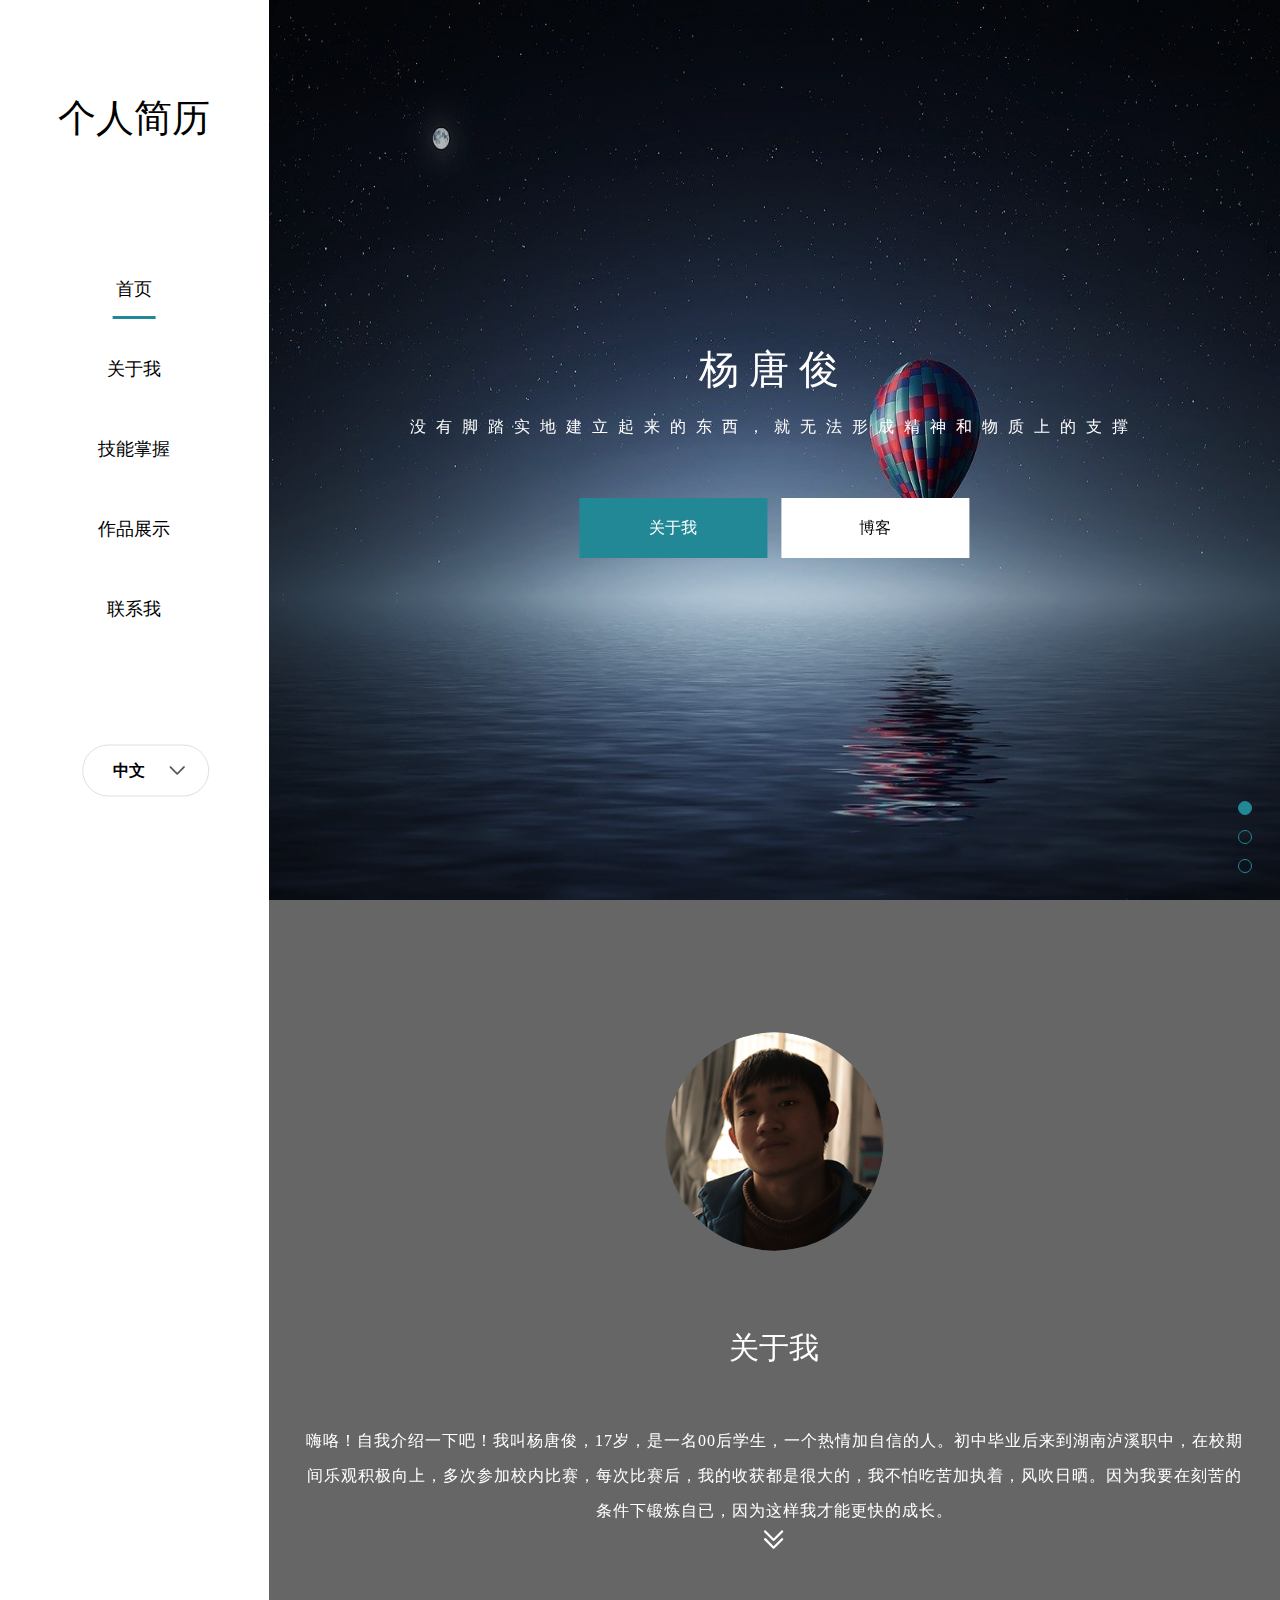
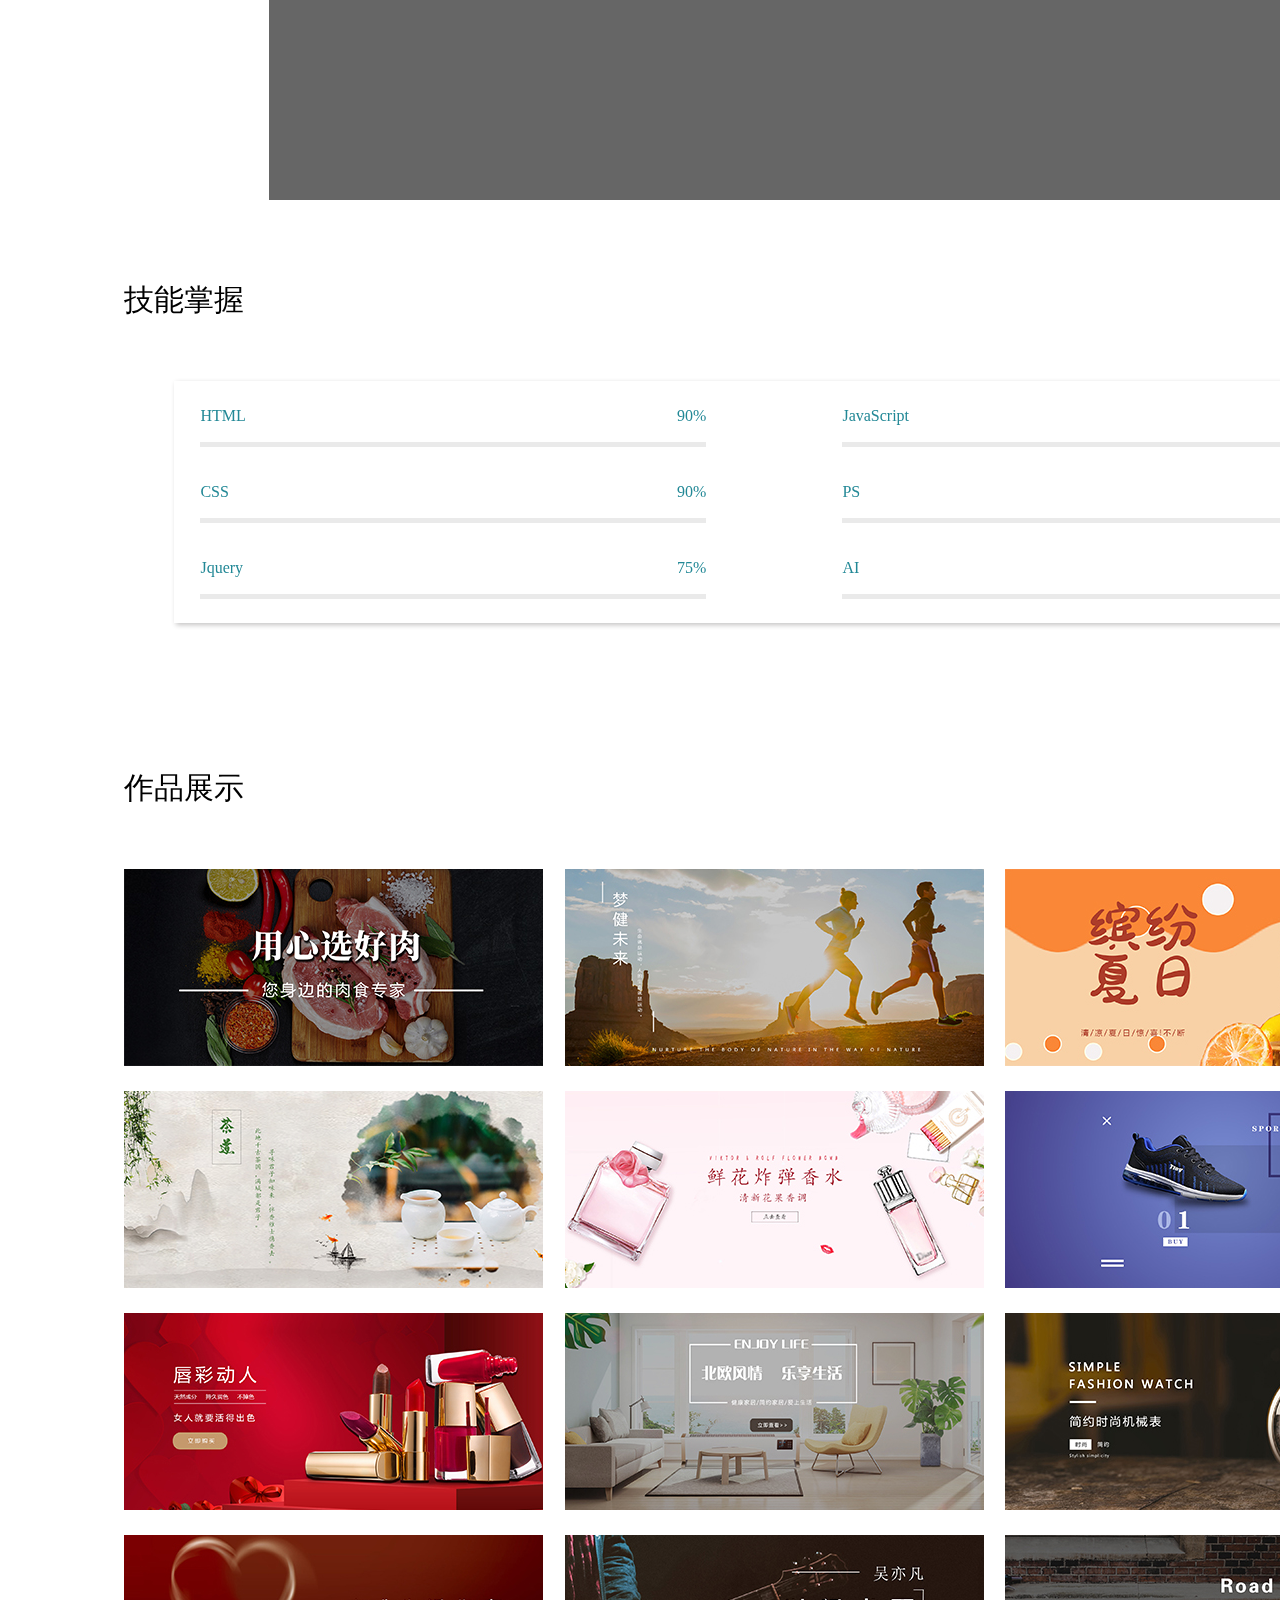
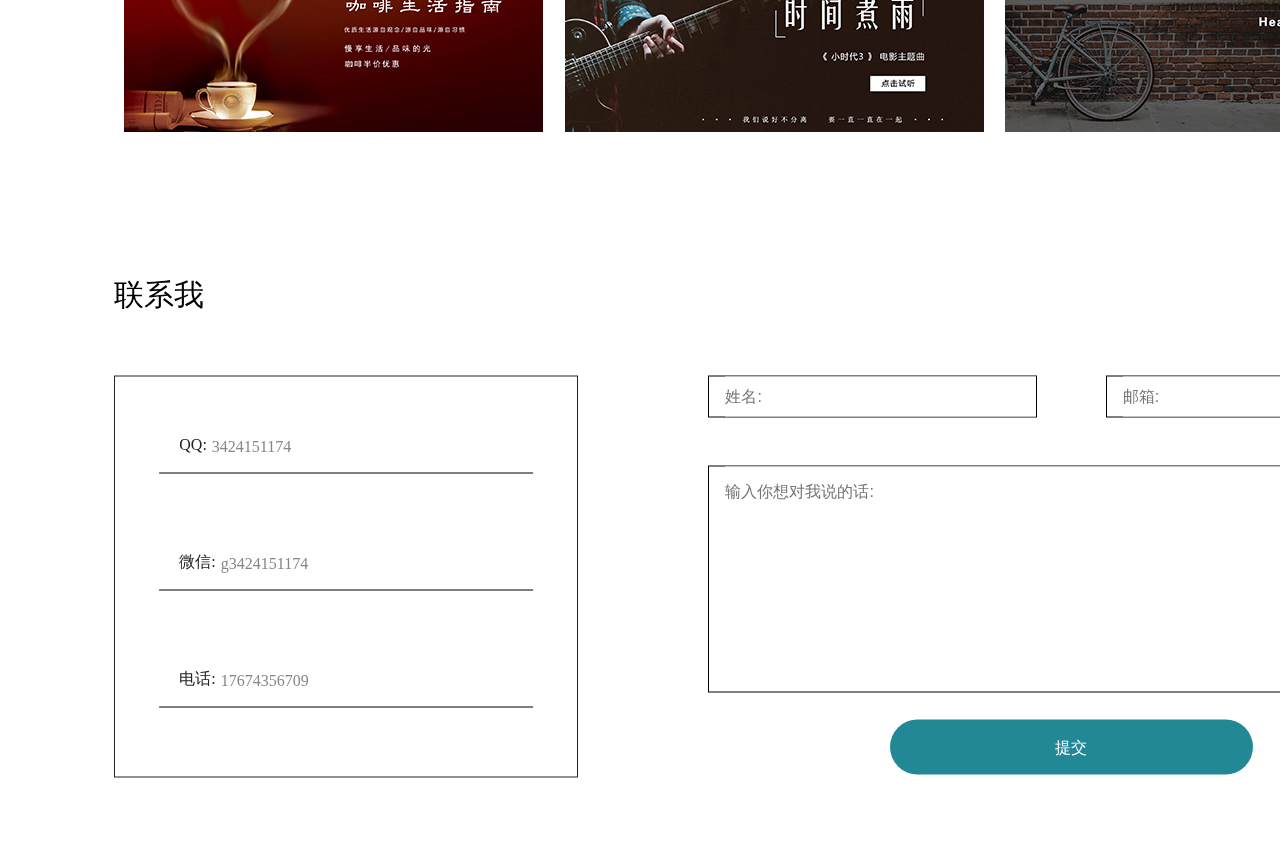
<file: index.html>
<!DOCTYPE html>
<html>
	<head>
		<meta charset="utf-8" />
		<meta name="viewport" content="width=device-width, initial-scale=1">
		<title>个人简历</title>
		<script src="js/jquery.js" type="text/javascript" charset="utf-8"></script>
		<link rel="stylesheet" type="text/css" href="css/index.css" />
		<link rel="stylesheet" type="text/css" href="font/iconfont.css" />
		<link rel="stylesheet" type="text/css" href="css/mobile.css" media="screen and (max-width:720px)" />
	</head>
	<body>
		<!-- 侧边导航 -->
		<div class="Side">
			<div class="side-warp">
				<h1>个人简历</h1>
				<ul>
					<li class="Home">首页<div class="xian"></div>
					</li>
					<li class="About">关于我<div class="xian"></div>
					</li>
					<li class="Skills">技能掌握<div class="xian"></div>
					</li>
					<li class="Works">作品展示<div class="xian"></div>
					</li>
					<li class="contact">联系我<div class="xian"></div>
					</li>
				</ul>
				<div class="Version">
					<div class="Chinese">
						<p>中文</p>
						<img src="img/xiala.png">
					</div>
					<div class="English">
						<div id="diyi" class="k"><a href="#">中文</a></div>
						<div id="dier" class="k"><a href="#">英文</a></div>
					</div>
				</div>
			</div>
		</div>
		<!-- 侧边导航结束 -->

		<!-- 内容 -->
		<div class="Content">
			<!-- banner -->
				<div class="banner">
					<ul class="nav-bar">
						<li class="nav-active"></li>
						<li></li>
						<li></li>
					</ul>
					<div class="imgs-warp">
						<img class="banner-active" src="img/banner1.jpg">
						<img src="img/banner2.png">
						<img src="img/banner1.jpg">
					</div>
					<div class="banner-Content">
						<h1>杨唐俊</h1>
						<p id="sj">没有脚踏实地建立起来的东西，就无法形成精神和物质上的支撑</p>
						<div class="Links">
							<div class="me"><a href="#">关于我</a></div>
							<div class="Blogs"><a href="#">博客</a></div>
						</div>
					</div>
				</div>
			<!-- banner结束 -->

			<!-- 关于我 -->
			<div class="main">
				<div class="main-warp">
					<div class="main-imgs"></div>
					<h1>关于我</h1>
					<p>嗨咯！自我介绍一下吧！我叫杨唐俊，17岁，是一名00后学生，一个热情加自信的人。初中毕业后来到湖南泸溪职中，在校期</p>
					<p>间乐观积极向上，多次参加校内比赛，每次比赛后，我的收获都是很大的，我不怕吃苦加执着，风吹日晒。因为我要在刻苦的</p>
					<p>条件下锻炼自已，因为这样我才能更快的成长。</p>
					<span class="iconfont icon-xiala" id="Pull"></span>
				</div>
			</div>
			<!-- 关于我结束 -->


			<!-- 技能掌握 -->
			<div class="main2">
				<div class="main2-warp">
					<div class="main2-top">
						<h1>技能掌握</h1>
					</div>
					<div class="main2-bottom">
						<div class="bottom2-conten" id="diyi">
							<ul>
								<h1>HTML</h1>
								<p>90%</p>
								<li class="jdt-warp">
									<div class="jdt"></div>
								</li>
							</ul>
							<ul>
								<h1>CSS</h1>
								<p>90%</p>
								<li class="jdt-warp">
									<div class="jdt"></div>
								</li>
							</ul>
							<ul>
								<h1>Jquery</h1>
								<p>75%</p>
								<li class="jdt-warp">
									<div class="jdt"></div>
								</li>
							</ul>
						</div>
						<div class="bottom2-conten" id="dier">
							<ul>
								<h1>JavaScript</h1>
								<p>70%</p>
								<li class="jdt-warp">
									<div class="jdt"></div>
								</li>
							</ul>
							<ul>
								<h1>PS</h1>
								<p>90%</p>
								<li class="jdt-warp">
									<div class="jdt"></div>
								</li>
							</ul>
							<ul>
								<h1>AI</h1>
								<p>80%</p>
								<li class="jdt-warp">
									<div class="jdt"></div>
								</li>
							</ul>
						</div>
					</div>
				</div>
			</div>
			<!-- 技能掌握结束 -->


			<!-- 作品展示 -->
			<div class="main3">
				<div class="main3-warp">
					<div class="main3-top">
						<h1>作品展示</h1>
					</div>
					<div class="main3-bottom">
						<div class="bottom1">
							<div class="imgs"><img src="img/1.jpg"></div>
							<div class="imgs"><img src="img/2.jpg"></div>
							<div class="imgs"><img src="img/3.jpg"></div>
						</div>
						<div class="bottom1">
							<div class="imgs"><img src="img/4.jpg"></div>
							<div class="imgs"><img src="img/5.jpg"></div>
							<div class="imgs"><img src="img/6.jpg"></div>
						</div>
						<div class="bottom1">
							<div class="imgs"><img src="img/7.jpg"></div>
							<div class="imgs"><img src="img/8.jpg"></div>
							<div class="imgs"><img src="img/9.jpg"></div>
						</div>
						<div class="bottom1">
							<div class="imgs"><img src="img/10.jpg"></div>
							<div class="imgs"><img src="img/11.jpg"></div>
							<div class="imgs"><img src="img/12.jpg"></div>
						</div>
					</div>
				</div>
			</div>
			<!-- 作品展示结束 -->


			<!-- 联系我 -->
			<div class="footer">
				<div class="footer-warp">
					<div class="footer-top">
						<h1>联系我</h1>
					</div>
					<div class="footer-bottom">
						<div class="footer-left">
							<div class="left-warp">
								<li>
									<h1>QQ:</h1>
									<p>3424151174</p>
								</li>
								<li>
									<h1>微信:</h1>
									<p>g3424151174</p>
								</li>
								<li>
									<h1>电话:</h1>
									<p>17674356709</p>
								</li>
							</div>
						</div>
						<div class="footer-right">
							<form action="">
								<div class="Name">
									<input type="" name="" id="" value="" placeholder="姓名:" />
								</div>
								<div class="Mailboxes">
									<input type="" name="" id="" value="" placeholder="邮箱:" />
								</div>
							</form>
							<div class="ly">
								<input type="" name="" id="" value="" placeholder="输入你想对我说的话:" />
							</div>
							<div class="Submit">提交</div>
						</div>
					</div>
				</div>
			</div>
			<!-- 联系我结束 -->
		</div>
		<!-- 内容结束 -->
	</body>
	<script type="text/javascript">
		//1.定义一个默认计数,用来代表他的默认索引
		var count = 0;
		//定义一个图片轮播的函数
		function imgChange() {
			//2.定时器每运行一次,让计数器+1
			// 让计时器归为-1
			if (count >= 2) {
				count = -1;
			}
			count = count + 1;
			console.log(count);
			//3.添加样式之前,要先祛除所有样式
			$(".nav-bar>li").removeClass("nav-active");
			//4.通过自定义的默认索引,为li添加激活样式
			$(".nav-bar>li").eq(count).addClass("nav-active");
			//6.为图片添加激活样式的时候,也要先移除所有的样式
			$(".imgs-warp>img").removeClass("banner-active");
			//7.为图片添加激活样式
			$(".imgs-warp>img").eq(count).addClass("banner-active");
			// 5.当计时器等于4 的时候,也就是这个索引到达导航最大索引的时候
		}
		// 如果需要TAB选项卡随着时间来进行切换,就需要开启一个定时器
		// 让此项功能按一定时间进行运作
		var timer = setInterval(imgChange, 5000);
		//1选中所有导航的li,为其绑定鼠标事件
		$(".nav-bar>li").click(function() {
			clearInterval(timer);
			//3.再添加样式之前,需要先移除所有的默认样式.
			$(".nav-bar>li").removeClass("nav-active");
			//2.为当前触发事件的元素添加激活样式;
			//this 关键字就是在事件当中代表了了触发事件的元素.
			$(this).addClass("nav-active");
			//4.获取触发事件元素的当前索引
			var $index = $(this).index();
			// 让计数器跟鼠标移入的导航索引一致
			// 那么当鼠标移开的时候,他就能够继续计数
			// 不出现图片的跳动
			count = $index;
			//6.添加图片样式之前,要先删除其他默认样式.
			$(".imgs-warp>img").removeClass("banner-active");
			//5.利用获取到的当前索引进行筛选图片,为筛选出来的图片添加激活样式.
			$(".imgs-warp>img").eq($index).addClass("banner-active");
		});
		$(".nav-bar>li").click(function() {
			timer = setInterval(imgChange, 5000);
		})

		$.ajax({
			// 2.传入几个参数
			// --type  请求的方式
			// --url   请求的接口地址
			// --success  成功以后进行什么操作
			type: "GET",
			url: "https://api.uixsj.cn/hitokoto/get",
			success: function(data) {
				// 3.写入数据到box
				$("#sj").html(data)
			}
		});

		$(".side-warp .Version .English #diyi").click(function() {
			$(".side-warp .Version .English #diyi").css("background-color", "#228896");
			$(".side-warp .Version .English #diyi a").css("color", "#fff");
			$(".side-warp .Version .English #dier").css("background", "none");
			$(".side-warp .Version .English #dier a").css("color", "#000");
		})
		$(".side-warp .Version .English #dier").click(function() {
			$(".side-warp .Version .English #dier").css("background-color", "#228896");
			$(".side-warp .Version .English #dier a").css("color", "#fff");
			$(".side-warp .Version .English #diyi").css("background", "none");
			$(".side-warp .Version .English #diyi a").css("color", "#000");
		})

		let a = true;
		$(".side-warp .Version .Chinese").click(function() {
			if (a) {
				$(".side-warp .Version .English").css({
					opacity: "1",
					marginTop: "0",
				});
				a = false;
			} else {
				$(".side-warp .Version .English").css({
					opacity: "0",
					marginTop: "10px",
				});
				a = true;
			}
		})

		// offset
		$(".Home").click(function() {
			var top = $(".banner").offset();
			var scr = $("body,html").scrollTop();
			// 获取高度 以700毫秒秒的速度实现效果
			$("body,html").animate({
				scrollTop: top.top
			}, 1000)
		})

		$(".About").click(function() {
			var top = $(".main").offset();
			var scr = $("body,html").scrollTop();
			// 获取高度 以700毫秒秒的速度实现效果
			$("body,html").animate({
				scrollTop: top.top
			}, 1000)
		})

		$("#Pull").click(function() {
			var top = $(".main2").offset();
			var scr = $("body,html").scrollTop();
			// 获取高度 以700毫秒秒的速度实现效果
			$("body,html").animate({
				scrollTop: top.top
			}, 1000)
		})

		$(".Skills").click(function() {
			var top = $(".main2").offset();
			var scr = $("body,html").scrollTop();
			// 获取高度 以700毫秒秒的速度实现效果
			$("body,html").animate({
				scrollTop: top.top
			}, 1000)
		})

		$(".Works").click(function() {
			var top = $(".main3").offset();
			var scr = $("body,html").scrollTop();
			// 获取高度 以700毫秒秒的速度实现效果
			$("body,html").animate({
				scrollTop: top.top
			}, 1000)
		})
		$(".contact").click(function() {
			var top = $(".footer").offset();
			var scr = $("body,html").scrollTop();
			// 获取高度 以700毫秒秒的速度实现效果
			$("body,html").animate({
				scrollTop: top.top
			}, 1000)
		})



		$(".me a").click(function() {
			var top = $(".main").offset();
			var scr = $("body,html").scrollTop();
			// 获取高度 以700毫秒秒的速度实现效果
			$("body,html").animate({
				scrollTop: top.top
			}, 1000)
		})
		// offset结束

		// 滚动条事件

		$(window).scroll(function() {
			var $scr = $(window).scrollTop();
			console.log($scr);
			if ($scr >= 884) {
				$(".About .xian").css("width", "60%");
				$(".Home .xian").css("width", "0%");
			} else {
				$(".About .xian").css("width", "0%");
				$(".Home .xian").css("width", "60%");
			}
		})
		$(window).scroll(function() {
			var $scr = $(window).scrollTop();
			console.log($scr);
			if ($scr >= 1768) {
				$(".Skills .xian").css("width", "60%");
				$(".About .xian").css("width", "0%");
			} else {
				// $(".About .xian").css("width","60%");
				$(".Skills .xian").css("width", "0%");
			}
		})
		$(window).scroll(function() {
			var $scr = $(window).scrollTop();
			console.log($scr);
			if ($scr >= 2301) {
				$(".Works .xian").css("width", "60%");
				$(".Skills .xian").css("width", "0%");
			} else {
				// $(".About .xian").css("width","60%");
				$(".Works .xian").css("width", "0%");
			}
		})
		$(window).scroll(function() {
			var $scr = $(window).scrollTop();
			console.log($scr);
			if ($scr >= 3134) {
				$(".contact .xian").css("width", "60%");
				$(".Works .xian").css("width", "0%");
			} else {
				// $(".About .xian").css("width","60%");
				$(".contact .xian").css("width", "0%");
			}
		})

		$(window).scroll(function() {
			var $scr = $(window).scrollTop();
			console.log($scr);
			var a = true;
			if ($scr >= 1732) {
				$("#diyi ul:nth-child(1) .jdt-warp .jdt").css("width", "90%");
				$("#diyi ul:nth-child(2) .jdt-warp .jdt").css("width", "90%");
				$("#diyi ul:nth-child(3) .jdt-warp .jdt").css("width", "75%");
				$("#dier ul:nth-child(1) .jdt-warp .jdt").css("width", "70%");
				$("#dier ul:nth-child(2) .jdt-warp .jdt").css("width", "90%");
				$("#dier ul:nth-child(3) .jdt-warp .jdt").css("width", "80%");
				a = false;
			} else {
				$("#diyi ul:nth-child(1) .jdt-warp .jdt").css("width", "0");
				$("#diyi ul:nth-child(2) .jdt-warp .jdt").css("width", "0");
				$("#diyi ul:nth-child(3) .jdt-warp .jdt").css("width", "0");
				$("#dier ul:nth-child(1) .jdt-warp .jdt").css("width", "0");
				$("#dier ul:nth-child(2) .jdt-warp .jdt").css("width", "0");
				$("#dier ul:nth-child(3) .jdt-warp .jdt").css("width", "0");
				a = true;
			}
		})
		// 滚动条事件

		// css3循环
		$(function() {
			$("#Pull").toggleClass("active");
		})
		// css3循环结束

		$(".Submit").click(function() {
			alert("提交成功!感谢您的支持");
		})
		$(".side-warp .Version .English .k").click(function() {
			alert("抱歉！您的手机目前不支持英文！");
		})
	</script>
</html>
</file>
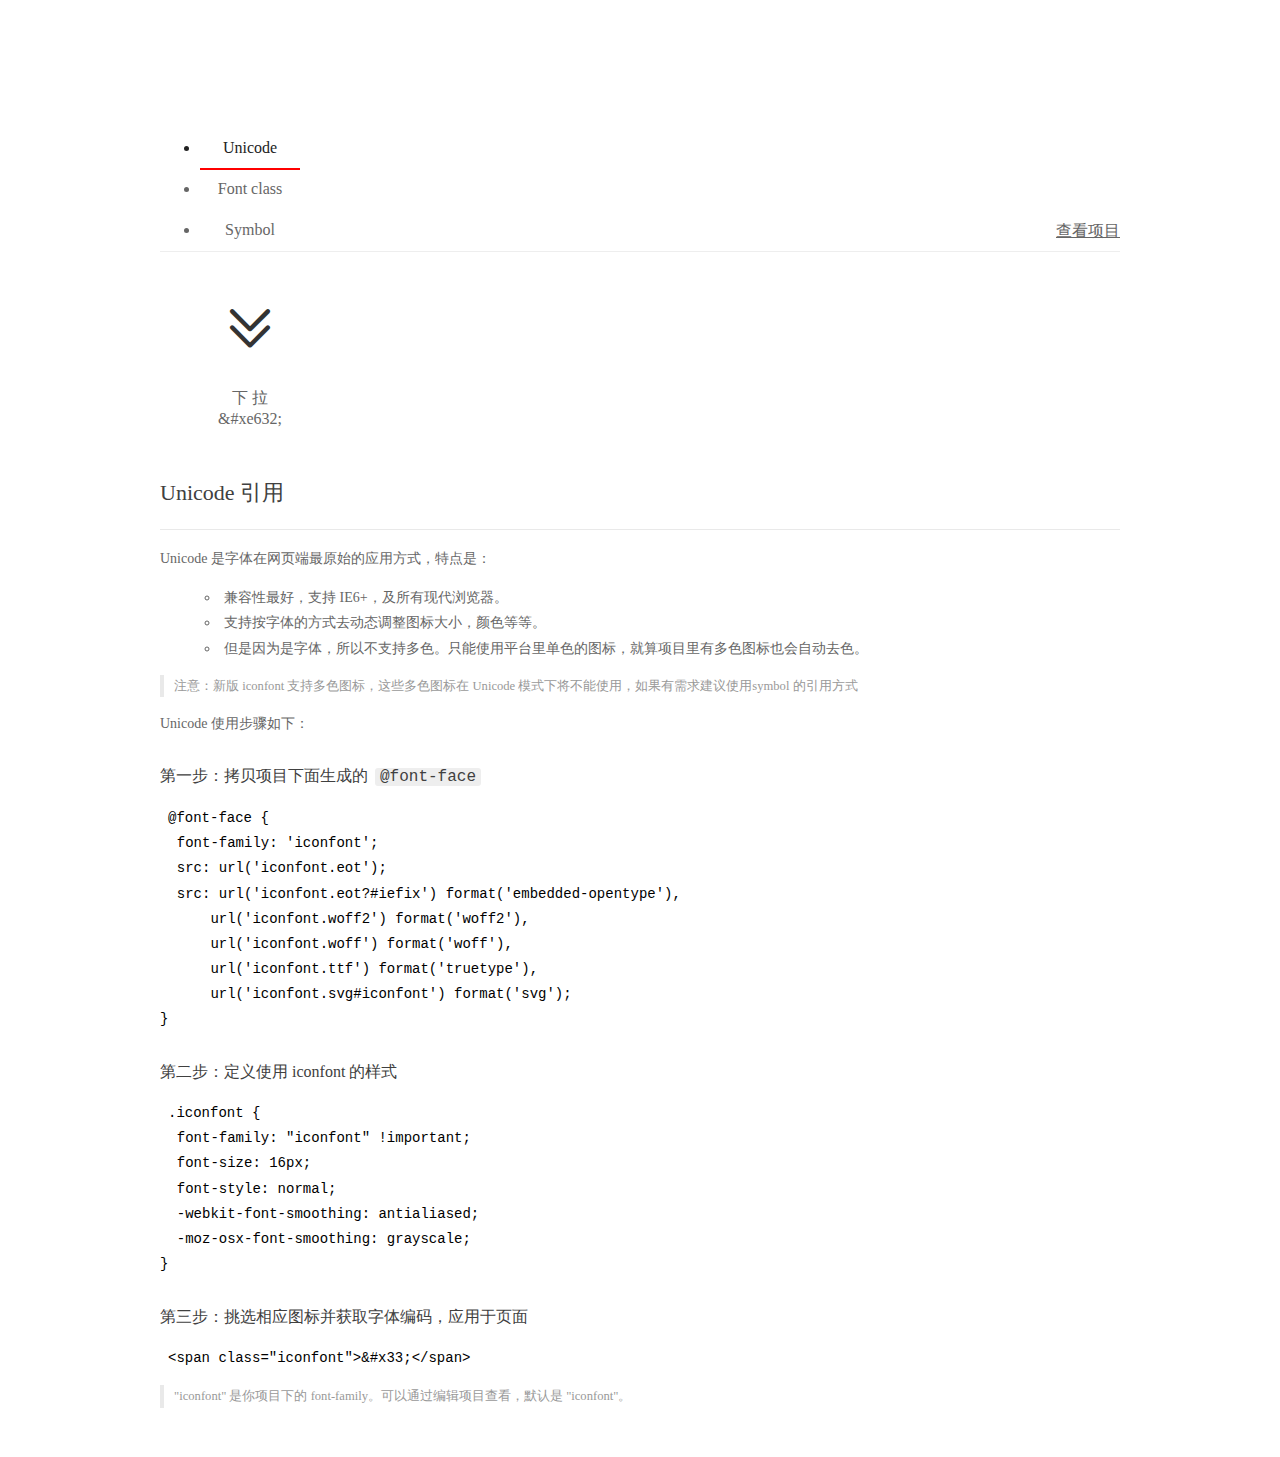
<file: font/demo_index.html>
<!DOCTYPE html>
<html>
<head>
  <meta charset="utf-8"/>
  <title>IconFont Demo</title>
  <link rel="shortcut icon" href="https://img.alicdn.com/tps/i4/TB1_oz6GVXXXXaFXpXXJDFnIXXX-64-64.ico" type="image/x-icon"/>
  <link rel="stylesheet" href="https://g.alicdn.com/thx/cube/1.3.2/cube.min.css">
  <link rel="stylesheet" href="demo.css">
  <link rel="stylesheet" href="iconfont.css">
  <script src="iconfont.js"></script>
  <!-- jQuery -->
  <script src="https://a1.alicdn.com/oss/uploads/2018/12/26/7bfddb60-08e8-11e9-9b04-53e73bb6408b.js"></script>
  <!-- 代码高亮 -->
  <script src="https://a1.alicdn.com/oss/uploads/2018/12/26/a3f714d0-08e6-11e9-8a15-ebf944d7534c.js"></script>
</head>
<body>
  <div class="main">
    <h1 class="logo"><a href="https://www.iconfont.cn/" title="iconfont 首页" target="_blank">&#xe86b;</a></h1>
    <div class="nav-tabs">
      <ul id="tabs" class="dib-box">
        <li class="dib active"><span>Unicode</span></li>
        <li class="dib"><span>Font class</span></li>
        <li class="dib"><span>Symbol</span></li>
      </ul>
      
      <a href="https://www.iconfont.cn/manage/index?manage_type=myprojects&projectId=2272433" target="_blank" class="nav-more">查看项目</a>
      
    </div>
    <div class="tab-container">
      <div class="content unicode" style="display: block;">
          <ul class="icon_lists dib-box">
          
            <li class="dib">
              <span class="icon iconfont">&#xe632;</span>
                <div class="name">下  拉</div>
                <div class="code-name">&amp;#xe632;</div>
              </li>
          
          </ul>
          <div class="article markdown">
          <h2 id="unicode-">Unicode 引用</h2>
          <hr>

          <p>Unicode 是字体在网页端最原始的应用方式，特点是：</p>
          <ul>
            <li>兼容性最好，支持 IE6+，及所有现代浏览器。</li>
            <li>支持按字体的方式去动态调整图标大小，颜色等等。</li>
            <li>但是因为是字体，所以不支持多色。只能使用平台里单色的图标，就算项目里有多色图标也会自动去色。</li>
          </ul>
          <blockquote>
            <p>注意：新版 iconfont 支持多色图标，这些多色图标在 Unicode 模式下将不能使用，如果有需求建议使用symbol 的引用方式</p>
          </blockquote>
          <p>Unicode 使用步骤如下：</p>
          <h3 id="-font-face">第一步：拷贝项目下面生成的 <code>@font-face</code></h3>
<pre><code class="language-css"
>@font-face {
  font-family: 'iconfont';
  src: url('iconfont.eot');
  src: url('iconfont.eot?#iefix') format('embedded-opentype'),
      url('iconfont.woff2') format('woff2'),
      url('iconfont.woff') format('woff'),
      url('iconfont.ttf') format('truetype'),
      url('iconfont.svg#iconfont') format('svg');
}
</code></pre>
          <h3 id="-iconfont-">第二步：定义使用 iconfont 的样式</h3>
<pre><code class="language-css"
>.iconfont {
  font-family: "iconfont" !important;
  font-size: 16px;
  font-style: normal;
  -webkit-font-smoothing: antialiased;
  -moz-osx-font-smoothing: grayscale;
}
</code></pre>
          <h3 id="-">第三步：挑选相应图标并获取字体编码，应用于页面</h3>
<pre>
<code class="language-html"
>&lt;span class="iconfont"&gt;&amp;#x33;&lt;/span&gt;
</code></pre>
          <blockquote>
            <p>"iconfont" 是你项目下的 font-family。可以通过编辑项目查看，默认是 "iconfont"。</p>
          </blockquote>
          </div>
      </div>
      <div class="content font-class">
        <ul class="icon_lists dib-box">
          
          <li class="dib">
            <span class="icon iconfont icon-xiala"></span>
            <div class="name">
              下  拉
            </div>
            <div class="code-name">.icon-xiala
            </div>
          </li>
          
        </ul>
        <div class="article markdown">
        <h2 id="font-class-">font-class 引用</h2>
        <hr>

        <p>font-class 是 Unicode 使用方式的一种变种，主要是解决 Unicode 书写不直观，语意不明确的问题。</p>
        <p>与 Unicode 使用方式相比，具有如下特点：</p>
        <ul>
          <li>兼容性良好，支持 IE8+，及所有现代浏览器。</li>
          <li>相比于 Unicode 语意明确，书写更直观。可以很容易分辨这个 icon 是什么。</li>
          <li>因为使用 class 来定义图标，所以当要替换图标时，只需要修改 class 里面的 Unicode 引用。</li>
          <li>不过因为本质上还是使用的字体，所以多色图标还是不支持的。</li>
        </ul>
        <p>使用步骤如下：</p>
        <h3 id="-fontclass-">第一步：引入项目下面生成的 fontclass 代码：</h3>
<pre><code class="language-html">&lt;link rel="stylesheet" href="./iconfont.css"&gt;
</code></pre>
        <h3 id="-">第二步：挑选相应图标并获取类名，应用于页面：</h3>
<pre><code class="language-html">&lt;span class="iconfont icon-xxx"&gt;&lt;/span&gt;
</code></pre>
        <blockquote>
          <p>"
            iconfont" 是你项目下的 font-family。可以通过编辑项目查看，默认是 "iconfont"。</p>
        </blockquote>
      </div>
      </div>
      <div class="content symbol">
          <ul class="icon_lists dib-box">
          
            <li class="dib">
                <svg class="icon svg-icon" aria-hidden="true">
                  <use xlink:href="#icon-xiala"></use>
                </svg>
                <div class="name">下  拉</div>
                <div class="code-name">#icon-xiala</div>
            </li>
          
          </ul>
          <div class="article markdown">
          <h2 id="symbol-">Symbol 引用</h2>
          <hr>

          <p>这是一种全新的使用方式，应该说这才是未来的主流，也是平台目前推荐的用法。相关介绍可以参考这篇<a href="">文章</a>
            这种用法其实是做了一个 SVG 的集合，与另外两种相比具有如下特点：</p>
          <ul>
            <li>支持多色图标了，不再受单色限制。</li>
            <li>通过一些技巧，支持像字体那样，通过 <code>font-size</code>, <code>color</code> 来调整样式。</li>
            <li>兼容性较差，支持 IE9+，及现代浏览器。</li>
            <li>浏览器渲染 SVG 的性能一般，还不如 png。</li>
          </ul>
          <p>使用步骤如下：</p>
          <h3 id="-symbol-">第一步：引入项目下面生成的 symbol 代码：</h3>
<pre><code class="language-html">&lt;script src="./iconfont.js"&gt;&lt;/script&gt;
</code></pre>
          <h3 id="-css-">第二步：加入通用 CSS 代码（引入一次就行）：</h3>
<pre><code class="language-html">&lt;style&gt;
.icon {
  width: 1em;
  height: 1em;
  vertical-align: -0.15em;
  fill: currentColor;
  overflow: hidden;
}
&lt;/style&gt;
</code></pre>
          <h3 id="-">第三步：挑选相应图标并获取类名，应用于页面：</h3>
<pre><code class="language-html">&lt;svg class="icon" aria-hidden="true"&gt;
  &lt;use xlink:href="#icon-xxx"&gt;&lt;/use&gt;
&lt;/svg&gt;
</code></pre>
          </div>
      </div>

    </div>
  </div>
  <script>
  $(document).ready(function () {
      $('.tab-container .content:first').show()

      $('#tabs li').click(function (e) {
        var tabContent = $('.tab-container .content')
        var index = $(this).index()

        if ($(this).hasClass('active')) {
          return
        } else {
          $('#tabs li').removeClass('active')
          $(this).addClass('active')

          tabContent.hide().eq(index).fadeIn()
        }
      })
    })
  </script>
</body>
</html>
</file>
<file: css/index.css>
* {
	padding: 0;
	margin: 0;
	list-style: none;
	text-decoration: none;
}

/* 侧边导航 */
.Side {
	width: 21%;
	height: 100vh;
	background-color: #ffffff;
	float: left;
	position: fixed;
	overflow-y: scroll;
}

.side-warp {
	position: relative;
	top: 50%;
	left: 50%;
	transform: translate(-50%, -50%);
	width: 75%;
	height: 715px;
	text-align: center;
}

.side-warp h1 {
	color: #000;
	font-size: 38px;
	font-weight: normal;
	text-transform: uppercase;
}

.side-warp ul {
	width: 72px;
	margin: auto;
	margin-top: 105px;
}

.side-warp ul li {
	color: #000;
	font-size: 18px;
	text-align: center;
	line-height: 80px;
	cursor: pointer;
	position: relative;
}

.side-warp ul li .xian {
	width: 0%;
	height: 3px;
	background-color: #228896;
	position: absolute;
	bottom: 10%;
	left: 50%;
	transform: translate(-50%, -50%);
	transition: 0.4s;
}

.side-warp ul .Home .xian {
	width: 60%;
}

.Side .side-warp ul li:hover .xian {
	width: 60%;
}

.side-warp .Version {
	width: 104px;
	height: 42px;
	position: absolute;
	left: 50%;
	bottom: 0;
	transform: translate(-50%, -50%);
}

.side-warp .Version .Chinese {
	width: 125px;
	height: 50px;
	border: 1px solid #dfdfdf;
	border-radius: 40px;
	cursor: pointer;
	transition: 0.3s;
}

.side-warp .Version .Chinese:hover {
	border: 1px solid #000;
}

.side-warp .Version .Chinese p {
	line-height: 50px;
	float: left;
	padding-left: 30px;
	font-weight: 600;
}

.side-warp .Version .Chinese img {
	width: 16px;
	height: 16px;
	margin-top: 17px;
}

.side-warp .Version .English {
	width: 125px;
	height: 60px;
	border: 1px solid #228896;
	opacity: 0;
	transition: 0.3s;
	margin-top: 10px;
}

.side-warp .Version .English .k {
	width: 125px;
	height: 30px;
}

.side-warp .Version .English #diyi {
	background-color: #228896;
}

.side-warp .Version .English .k a {
	color: #fff;
	line-height: 30px;
	display: block;
}

.side-warp .Version .English #dier a {
	color: #000;
	line-height: 30px;
	display: block;
}

/* 侧边导航结束 */


/* 内容 */
.Content {
	width: 79%;
	height: auto;
	/* background-color: #707070; */
	float: right;
}

/* banner */
.banner {
	width: 100%;
	height: 100vh;
	position: relative;
}

.banner::after {
	content: "";
	position: absolute;
	top: 0;
	left: 0;
	width: 100%;
	height: 100vh;
	background-image: radial-gradient(rgba(0, 0, 0, 0) 0%, rgba(0, 0, 0, 0.3) 100%), radial-gradient(rgba(0, 0, 0, 0) 33%, rgba(0, 0, 0, 0.3) 166%);
	z-index: 0;
}

.nav-bar {
	width: 12px;
	position: absolute;
	bottom: 3%;
	right: 3%;
	z-index: 2;
}

.nav-bar li {
	width: 12px;
	height: 12px;
	transition: 0.6s;
	border: 1px solid #228896;
	border-radius: 50%;
	margin-top: 15px;
	cursor: pointer;
}

.imgs-warp {
	width: 100%;
	height: 100%;
	position: relative;
}

.imgs-warp img {
	width: 100%;
	height: 100vh;
	opacity: 0;
	transition: 0.6s;
}

.imgs-warp img:nth-child(1) {
	position: relative;
}

.imgs-warp img:nth-child(2) {
	position: absolute;
	top: 0;
	left: 0;
}

.imgs-warp img:nth-child(3) {
	position: absolute;
	top: 0;
	left: 0;
}

.imgs-warp .banner-active {
	opacity: 1;
}

.nav-bar .nav-active {
	background: #228896;
	border: 1px solid #228896;
}

.banner-Content {
	width: 100%;
	position: absolute;
	top: 50%;
	left: 50%;
	transform: translate(-50%, -50%);
	text-align: center;
	z-index: 2;
}

.banner-Content h1 {
	color: #fff;
	font-size: 40px;
	font-weight: normal;
	letter-spacing: 10px;
}

.banner-Content p {
	margin: 20px 0;
	font-size: 16px;
	color: #fff;
	letter-spacing: 10px;
}

.banner-Content .Links {
	width: 390px;
	height: 60px;
	margin: auto;
	margin-top: 60px;
	display: flex;
	justify-content: space-between;
}

.banner-Content .Links .me {
	width: 188px;
	height: 60px;
	background-color: #228896;
	text-align: center;
	position: relative;
	transition: 0.6s;
}
.banner-Content .Links .me::after{
	content: "";
	width: 0%;
	height: 100%;
	position: absolute;
	top: 0;
	left: 0;
	background: #FFFFFF;
	transition: 0.6s;
	z-index: 0;
}
.banner-Content .Links .me:hover::after{
	width: 100%;
}
.banner-Content .Links .me:hover a{
	color: #000;
}
.banner-Content .Links .me:hover{
	background: none;
}
.banner-Content .Links .me a {
	color: #fff;
	font-size: 16px;
	line-height: 60px;
	display: block;
	position: relative;
	z-index: 1;
	transition: 1s;
}

.banner-Content .Links .Blogs {
	width: 188px;
	height: 60px;
	background-color: #fff;
	text-align: center;
	transition: 0.6s;
	position: relative;
	overflow: hidden;
}
.banner-Content .Links .Blogs::after{
	content: "";
	width: 100%;
	height: 100%;
	position: absolute;
	top: 100%;
	right: 0;
	background: #228896;
	transition: 0.6s;
	z-index: 0;
}
.banner-Content .Links .Blogs:hover{
	background: none;
}
.banner-Content .Links .Blogs:hover::after{
	width: 100%;
	top: 0;
}
.banner-Content .Links .Blogs:hover a{
	color: #fff;
}
.banner-Content .Links .Blogs a {
	color: #000;
	font-size: 16px;
	line-height: 60px;
	display: block;
	position: relative;
	z-index: 1;
}

/* banner结束 */


/* 关于我 */
.main {
	width: 100%;
	height: 100vh;
	background: url(../img/main-bj.jpg)no-repeat;
	background-attachment: fixed;
	background-size: cover;
	position: relative;
}

.main::after {
	content: "";
	position: absolute;
	top: 0;
	left: 0;
	width: 100%;
	height: 100%;
	background: rgba(0, 0, 0, .6);
}

.main-warp {
	width: 1300px;
	height: 900px;
	text-align: center;
	position: relative;
	top: 50%;
	left: 50%;
	transform: translate(-50%,-50%);
	z-index: 1;
	overflow: hidden;
}

.main-warp .main-imgs {
	width: 273px;
	height: 273px;
	border-radius: 50%;
	margin: auto;
	margin-top: 105px;
	background: url(../img/tx.png);
	transform: scale(0.8);
	/* background-color: red; */
}

.main-warp h1 {
	font-size: 30px;
	color: #ffffff;
	font-weight: normal;
	margin-top: 50px;
	margin-bottom: 54px;
}

.main-warp p {
	font-size: 16px;
	color: #ffffff;
	line-height: 35px;
	letter-spacing: 1px;
}

.main-warp .main-Works {
	width: 167px;
	height: 45px;
	background: #378C3F;
	margin: auto;
	margin-top: 65px;
	font-size: 16px;
	text-align: center;
	line-height: 45px;
	color: #FFFFFF;
	cursor: pointer;
}
.main-warp #Pull{
	font-size: 20px;
	margin: auto;
	position: relative;
	z-index: 1;
	cursor: pointer;
	transition: 0.6s;
	color: #FFFFFF;
}
.main-warp #Pull:hover{
	color: #228896;
}
.active {
	animation: mycolor 2s linear infinite;
}
@keyframes mycolor {
	0% {
		top:110px;
	}
	25% {
		top: 125px;
	}
	50% {
		top: 140px;
	}
	75% {
		top: 125px;
	}
	100% {
		top: 110px;
	}
}
/* 关于我结束 */


/* 技能掌握 */
.main2{
	width: 100%;
	height: 500px;
}
.main2-warp{
	width: 1300px;
	height: 340px;
	position: relative;
	top: 50%;
	left: 50%;
	transform: translate(-50%,-50%);
}
.main2-warp .main2-top h1{
	color: #000;
	font-size: 30px;
	font-weight: normal;
	margin-bottom: 40px;
}
.main2-bottom {
	width: 1200px;
	height: 242px;
	margin: 60px auto auto;
	overflow: hidden;
	display: flex;
	justify-content: space-between;
	background-color: #fff;
	box-shadow: 2px 2px 5px #c4c3c3;
}

.main2-bottom .bottom2-conten {
	width: 506px;
	margin-top: 26px;
	margin-left: 26px;
	margin-right: 26px;
}

.main2-bottom .bottom2-conten ul {
	width: 100%;
	height: 35px;
	margin-bottom: 41px;
}

.main2-bottom .bottom2-conten ul h1 {
	color: #228896;
	font-size: 16px;
	float: left;
	font-weight: normal;
}

.main2-bottom .bottom2-conten ul p {
	color: #228896;
	font-size: 16px;
	float: right;
}

.main2-bottom .bottom2-conten ul .jdt-warp {
	width: 100%;
	height: 5px;
	background-color: #eaeaea;
	position: relative;
	top: 35px;
}

.main2-bottom .bottom2-conten ul .jdt-warp .jdt {
	width: 0;
	height: 5px;
	background-color: #228896;
	position: absolute;
	transition: 2s;
}

/* 技能掌握结束 */


/* 作品展示 */
.main3{
	width: 100%;
	height: 1100px;
}
.main3-warp{
	width: 1300px;
	height: auto;
	position: relative;
	top: 50%;
	left: 50%;
	transform: translate(-50%,-50%);
}
.main3-warp .main3-top h1 {
    color: #000;
    font-size: 30px;
    font-weight: normal;
    margin-bottom: 60px;
}
.main3-warp .main3-bottom{
	width: 1300px;
	height: auto;
}
.main3-warp .main3-bottom .bottom1{
	width: 100%;
	height: 197px;
	display: flex;
	justify-content: space-between;
	margin-bottom: 25px;
}
.main3-warp .main3-bottom .bottom1 .imgs{
	width: 419px;
	height: 100%;
	background-color: black;
	cursor: pointer;
	overflow: hidden;
}
.main3-warp .main3-bottom .bottom1 .imgs img{
	transition: 0.6s;
}
.main3-warp .main3-bottom .bottom1 .imgs:hover img{
	opacity: 0.6;
	transform: scale(1.1);
}
/* 作品展示结束 */


/* 联系我 */
.footer{
	width: 100%;
	height: 650px;
}
.footer-warp{
	width: 1320px;
	height: auto;
	position: relative;
	top: 50%;
	left: 50%;
	transform: translate(-50%,-50%);
}
.footer-warp .footer-top h1{
	color: #000;
    font-size: 30px;
    font-weight: normal;
    margin-bottom: 60px;
}
.footer-warp .footer-bottom{
	width: 100%;
	height: 400px;
	display: flex;
	justify-content: space-between;
}
.footer-bottom .footer-left{
	width: 35%;
	height: 100%;
	border: 1px solid #222222;
}
.footer-bottom .footer-left .left-warp{
	width: 90%;
	height: 80%;
	position: relative;
	top: 50%;
	left: 50%;
	transform: translate(-50%,-50%);
}
.footer-bottom .footer-left .left-warp li{
	width: 90%;
	height: 56px;
	border-bottom: 1px solid #000;
	margin: auto;
	margin-bottom: 60px;
}
.footer-bottom .footer-left .left-warp li h1{
	float: left;
	font-size: 16px;
	font-weight: normal;
	color: #222222;
	line-height: 56px;
	margin-left: 20px;
	margin-right: 5px;
}
.footer-bottom .footer-left .left-warp li p{
	float: left;
	font-size: 16px;
	color: #878787;
	line-height: 59px;
}
.footer-bottom .footer-right{
	width: 55%;
	height: 100%;
}
.footer-bottom .footer-right form{
	width: 100%;
	height: 40px;
	display: flex;
	justify-content: space-between;
	margin-bottom: 50px;
}
.footer-bottom .footer-right form .Name,.Mailboxes{
	width: 45%;
	height: 100%;
	border: 1px solid #000;
}
.footer-bottom .footer-right form .Name input{
	background-color: none;
	width: 95%;
	height: 100%;
	font-size: 16px;
	border: none;
	outline: none;
	margin-left: 16px;
}
.footer-bottom .footer-right form .Mailboxes input{
	background-color: none;
	width: 95%;
	height: 100%;
	font-size: 16px;
	border: none;
	outline: none;
	margin-left: 16px;
}
.footer-bottom .footer-right .ly{
	width: 100%;
	height: 225px;
	border: 1px solid #000;
}
.footer-bottom .footer-right .ly input{
	background-color: none;
	width: 95%;
	height: 50px;
	font-size: 16px;
	border: none;
	outline: none;
	margin-left: 16px;
}
.footer-bottom .footer-right .Submit{
	width: 50%;
	height: 55px;
	background-color: #228896;
	border-radius: 	50px;
	margin: auto;
	margin-top: 27px;
	line-height: 55px;
	color: #FFFFFF;
	text-align: center;
	font-size: 16px;
	cursor: pointer;
}
/* 联系我结束 */

/* 内容结束 */
</file>
<file: font/iconfont.css>
@font-face {font-family: "iconfont";
  src: url('iconfont.eot?t=1608035429153'); /* IE9 */
  src: url('iconfont.eot?t=1608035429153#iefix') format('embedded-opentype'), /* IE6-IE8 */
  url('[data-uri]') format('woff2'),
  url('iconfont.woff?t=1608035429153') format('woff'),
  url('iconfont.ttf?t=1608035429153') format('truetype'), /* chrome, firefox, opera, Safari, Android, iOS 4.2+ */
  url('iconfont.svg?t=1608035429153#iconfont') format('svg'); /* iOS 4.1- */
}

.iconfont {
  font-family: "iconfont" !important;
  font-size: 16px;
  font-style: normal;
  -webkit-font-smoothing: antialiased;
  -moz-osx-font-smoothing: grayscale;
}

.icon-xiala:before {
  content: "\e632";
}
</file>
<file: css/mobile.css>
html,body{
	overflow-x: hidden;
	width: 100%; 
} 
.Side{
	display: none;
}
.Content{
	width: 100%;
}
.banner-Content{
	width: 90%;
}
.banner-Content h1{
	font-size: 30px;
}
.banner-Content p{
	font-size: 14px;
}
.banner-Content .Links{
	width: 100%;
}
.banner-Content .Links .me{
	width: 45%;
	height: 45px;
}
.banner-Content .Links .me a{
	line-height: 45px;
	font-size: 14px;
}
.banner-Content .Links .Blogs{
	width: 45%;
	height: 45px;
}
.banner-Content .Links .Blogs a{
	line-height: 45px;
	font-size: 14px;
}
.nav-bar{
	bottom: 4%;
	right: 6%;
}
.nav-bar li{
	margin-top: 10px;
}
.main{
	height: 1000px;
}
.main-warp{
	width: 90%;
	height: 1000px;
}
.main-warp .main-imgs{
	transform: scale(0.7);
}
.main-warp p{
	font-size: 14px;
}
.main2{
	height: 700px;
}
.main2-warp{
	width: 90%;
	height: auto;
}
.main2-bottom{
	display: flex;
	flex-direction: column;
	height: 100%;
	width: 90%;
}
.main2-bottom .bottom2-conten{
	width: 90%;
}
.main2-bottom .bottom2-conten ul{
	width: 90%;
}
.main2-bottom .bottom2-conten ul h1{
	font-size: 14px;
}
.main2-bottom .bottom2-conten ul p{
	font-size: 14px;
}
.main3{
	width: 100%;
	height: 2450px;
}
.main3 .main3-warp{
	width: 90%;
}
.main3-warp .main3-bottom{
	width: 100%;
}
.main3-warp .main3-bottom .bottom1{
	width: 100%;
	display: flex;
	flex-direction: column;
	height: auto;
	margin-bottom: 0;
}
.main3-warp .main3-bottom .bottom1 .imgs{
	width: 100%;
	height: 158px;
	margin-bottom: 30px;
}
.main3-warp .main3-bottom .bottom1 .imgs img{
	width: 100%;
	height: 100%;
}
.footer-warp{
	width: 90%;
}
.footer-warp .footer-bottom{
	display: flex;
	flex-direction: column;
}
.footer-bottom .footer-left{
	width: 100%;
	margin-bottom: 50px;
	height: auto;
}
.footer-bottom .footer-right{
	width: 100%;
}
.footer-bottom .footer-right form .Name input{
	margin-left: 6px;
	height: 98%;
}
.footer-bottom .footer-right form .Mailboxes input{
	margin-left: 6px;
	height: 98%;
}
.footer{
	height: 1000px;
}
.footer-warp{
	height: 90%;
}
.footer-bottom .footer-left .left-warp{
	height: auto;
}
</file>
<file: font/demo.css>
/* Logo 字体 */
@font-face {
  font-family: "iconfont logo";
  src: url('https://at.alicdn.com/t/font_985780_km7mi63cihi.eot?t=1545807318834');
  src: url('https://at.alicdn.com/t/font_985780_km7mi63cihi.eot?t=1545807318834#iefix') format('embedded-opentype'),
    url('https://at.alicdn.com/t/font_985780_km7mi63cihi.woff?t=1545807318834') format('woff'),
    url('https://at.alicdn.com/t/font_985780_km7mi63cihi.ttf?t=1545807318834') format('truetype'),
    url('https://at.alicdn.com/t/font_985780_km7mi63cihi.svg?t=1545807318834#iconfont') format('svg');
}

.logo {
  font-family: "iconfont logo";
  font-size: 160px;
  font-style: normal;
  -webkit-font-smoothing: antialiased;
  -moz-osx-font-smoothing: grayscale;
}

/* tabs */
.nav-tabs {
  position: relative;
}

.nav-tabs .nav-more {
  position: absolute;
  right: 0;
  bottom: 0;
  height: 42px;
  line-height: 42px;
  color: #666;
}

#tabs {
  border-bottom: 1px solid #eee;
}

#tabs li {
  cursor: pointer;
  width: 100px;
  height: 40px;
  line-height: 40px;
  text-align: center;
  font-size: 16px;
  border-bottom: 2px solid transparent;
  position: relative;
  z-index: 1;
  margin-bottom: -1px;
  color: #666;
}


#tabs .active {
  border-bottom-color: #f00;
  color: #222;
}

.tab-container .content {
  display: none;
}

/* 页面布局 */
.main {
  padding: 30px 100px;
  width: 960px;
  margin: 0 auto;
}

.main .logo {
  color: #333;
  text-align: left;
  margin-bottom: 30px;
  line-height: 1;
  height: 110px;
  margin-top: -50px;
  overflow: hidden;
  *zoom: 1;
}

.main .logo a {
  font-size: 160px;
  color: #333;
}

.helps {
  margin-top: 40px;
}

.helps pre {
  padding: 20px;
  margin: 10px 0;
  border: solid 1px #e7e1cd;
  background-color: #fffdef;
  overflow: auto;
}

.icon_lists {
  width: 100% !important;
  overflow: hidden;
  *zoom: 1;
}

.icon_lists li {
  width: 100px;
  margin-bottom: 10px;
  margin-right: 20px;
  text-align: center;
  list-style: none !important;
  cursor: default;
}

.icon_lists li .code-name {
  line-height: 1.2;
}

.icon_lists .icon {
  display: block;
  height: 100px;
  line-height: 100px;
  font-size: 42px;
  margin: 10px auto;
  color: #333;
  -webkit-transition: font-size 0.25s linear, width 0.25s linear;
  -moz-transition: font-size 0.25s linear, width 0.25s linear;
  transition: font-size 0.25s linear, width 0.25s linear;
}

.icon_lists .icon:hover {
  font-size: 100px;
}

.icon_lists .svg-icon {
  /* 通过设置 font-size 来改变图标大小 */
  width: 1em;
  /* 图标和文字相邻时，垂直对齐 */
  vertical-align: -0.15em;
  /* 通过设置 color 来改变 SVG 的颜色/fill */
  fill: currentColor;
  /* path 和 stroke 溢出 viewBox 部分在 IE 下会显示
      normalize.css 中也包含这行 */
  overflow: hidden;
}

.icon_lists li .name,
.icon_lists li .code-name {
  color: #666;
}

/* markdown 样式 */
.markdown {
  color: #666;
  font-size: 14px;
  line-height: 1.8;
}

.highlight {
  line-height: 1.5;
}

.markdown img {
  vertical-align: middle;
  max-width: 100%;
}

.markdown h1 {
  color: #404040;
  font-weight: 500;
  line-height: 40px;
  margin-bottom: 24px;
}

.markdown h2,
.markdown h3,
.markdown h4,
.markdown h5,
.markdown h6 {
  color: #404040;
  margin: 1.6em 0 0.6em 0;
  font-weight: 500;
  clear: both;
}

.markdown h1 {
  font-size: 28px;
}

.markdown h2 {
  font-size: 22px;
}

.markdown h3 {
  font-size: 16px;
}

.markdown h4 {
  font-size: 14px;
}

.markdown h5 {
  font-size: 12px;
}

.markdown h6 {
  font-size: 12px;
}

.markdown hr {
  height: 1px;
  border: 0;
  background: #e9e9e9;
  margin: 16px 0;
  clear: both;
}

.markdown p {
  margin: 1em 0;
}

.markdown>p,
.markdown>blockquote,
.markdown>.highlight,
.markdown>ol,
.markdown>ul {
  width: 80%;
}

.markdown ul>li {
  list-style: circle;
}

.markdown>ul li,
.markdown blockquote ul>li {
  margin-left: 20px;
  padding-left: 4px;
}

.markdown>ul li p,
.markdown>ol li p {
  margin: 0.6em 0;
}

.markdown ol>li {
  list-style: decimal;
}

.markdown>ol li,
.markdown blockquote ol>li {
  margin-left: 20px;
  padding-left: 4px;
}

.markdown code {
  margin: 0 3px;
  padding: 0 5px;
  background: #eee;
  border-radius: 3px;
}

.markdown strong,
.markdown b {
  font-weight: 600;
}

.markdown>table {
  border-collapse: collapse;
  border-spacing: 0px;
  empty-cells: show;
  border: 1px solid #e9e9e9;
  width: 95%;
  margin-bottom: 24px;
}

.markdown>table th {
  white-space: nowrap;
  color: #333;
  font-weight: 600;
}

.markdown>table th,
.markdown>table td {
  border: 1px solid #e9e9e9;
  padding: 8px 16px;
  text-align: left;
}

.markdown>table th {
  background: #F7F7F7;
}

.markdown blockquote {
  font-size: 90%;
  color: #999;
  border-left: 4px solid #e9e9e9;
  padding-left: 0.8em;
  margin: 1em 0;
}

.markdown blockquote p {
  margin: 0;
}

.markdown .anchor {
  opacity: 0;
  transition: opacity 0.3s ease;
  margin-left: 8px;
}

.markdown .waiting {
  color: #ccc;
}

.markdown h1:hover .anchor,
.markdown h2:hover .anchor,
.markdown h3:hover .anchor,
.markdown h4:hover .anchor,
.markdown h5:hover .anchor,
.markdown h6:hover .anchor {
  opacity: 1;
  display: inline-block;
}

.markdown>br,
.markdown>p>br {
  clear: both;
}


.hljs {
  display: block;
  background: white;
  padding: 0.5em;
  color: #333333;
  overflow-x: auto;
}

.hljs-comment,
.hljs-meta {
  color: #969896;
}

.hljs-string,
.hljs-variable,
.hljs-template-variable,
.hljs-strong,
.hljs-emphasis,
.hljs-quote {
  color: #df5000;
}

.hljs-keyword,
.hljs-selector-tag,
.hljs-type {
  color: #a71d5d;
}

.hljs-literal,
.hljs-symbol,
.hljs-bullet,
.hljs-attribute {
  color: #0086b3;
}

.hljs-section,
.hljs-name {
  color: #63a35c;
}

.hljs-tag {
  color: #333333;
}

.hljs-title,
.hljs-attr,
.hljs-selector-id,
.hljs-selector-class,
.hljs-selector-attr,
.hljs-selector-pseudo {
  color: #795da3;
}

.hljs-addition {
  color: #55a532;
  background-color: #eaffea;
}

.hljs-deletion {
  color: #bd2c00;
  background-color: #ffecec;
}

.hljs-link {
  text-decoration: underline;
}

/* 代码高亮 */
/* PrismJS 1.15.0
https://prismjs.com/download.html#themes=prism&languages=markup+css+clike+javascript */
/**
 * prism.js default theme for JavaScript, CSS and HTML
 * Based on dabblet (http://dabblet.com)
 * @author Lea Verou
 */
code[class*="language-"],
pre[class*="language-"] {
  color: black;
  background: none;
  text-shadow: 0 1px white;
  font-family: Consolas, Monaco, 'Andale Mono', 'Ubuntu Mono', monospace;
  text-align: left;
  white-space: pre;
  word-spacing: normal;
  word-break: normal;
  word-wrap: normal;
  line-height: 1.5;

  -moz-tab-size: 4;
  -o-tab-size: 4;
  tab-size: 4;

  -webkit-hyphens: none;
  -moz-hyphens: none;
  -ms-hyphens: none;
  hyphens: none;
}

pre[class*="language-"]::-moz-selection,
pre[class*="language-"] ::-moz-selection,
code[class*="language-"]::-moz-selection,
code[class*="language-"] ::-moz-selection {
  text-shadow: none;
  background: #b3d4fc;
}

pre[class*="language-"]::selection,
pre[class*="language-"] ::selection,
code[class*="language-"]::selection,
code[class*="language-"] ::selection {
  text-shadow: none;
  background: #b3d4fc;
}

@media print {

  code[class*="language-"],
  pre[class*="language-"] {
    text-shadow: none;
  }
}

/* Code blocks */
pre[class*="language-"] {
  padding: 1em;
  margin: .5em 0;
  overflow: auto;
}

:not(pre)>code[class*="language-"],
pre[class*="language-"] {
  background: #f5f2f0;
}

/* Inline code */
:not(pre)>code[class*="language-"] {
  padding: .1em;
  border-radius: .3em;
  white-space: normal;
}

.token.comment,
.token.prolog,
.token.doctype,
.token.cdata {
  color: slategray;
}

.token.punctuation {
  color: #999;
}

.namespace {
  opacity: .7;
}

.token.property,
.token.tag,
.token.boolean,
.token.number,
.token.constant,
.token.symbol,
.token.deleted {
  color: #905;
}

.token.selector,
.token.attr-name,
.token.string,
.token.char,
.token.builtin,
.token.inserted {
  color: #690;
}

.token.operator,
.token.entity,
.token.url,
.language-css .token.string,
.style .token.string {
  color: #9a6e3a;
  background: hsla(0, 0%, 100%, .5);
}

.token.atrule,
.token.attr-value,
.token.keyword {
  color: #07a;
}

.token.function,
.token.class-name {
  color: #DD4A68;
}

.token.regex,
.token.important,
.token.variable {
  color: #e90;
}

.token.important,
.token.bold {
  font-weight: bold;
}

.token.italic {
  font-style: italic;
}

.token.entity {
  cursor: help;
}
</file>
